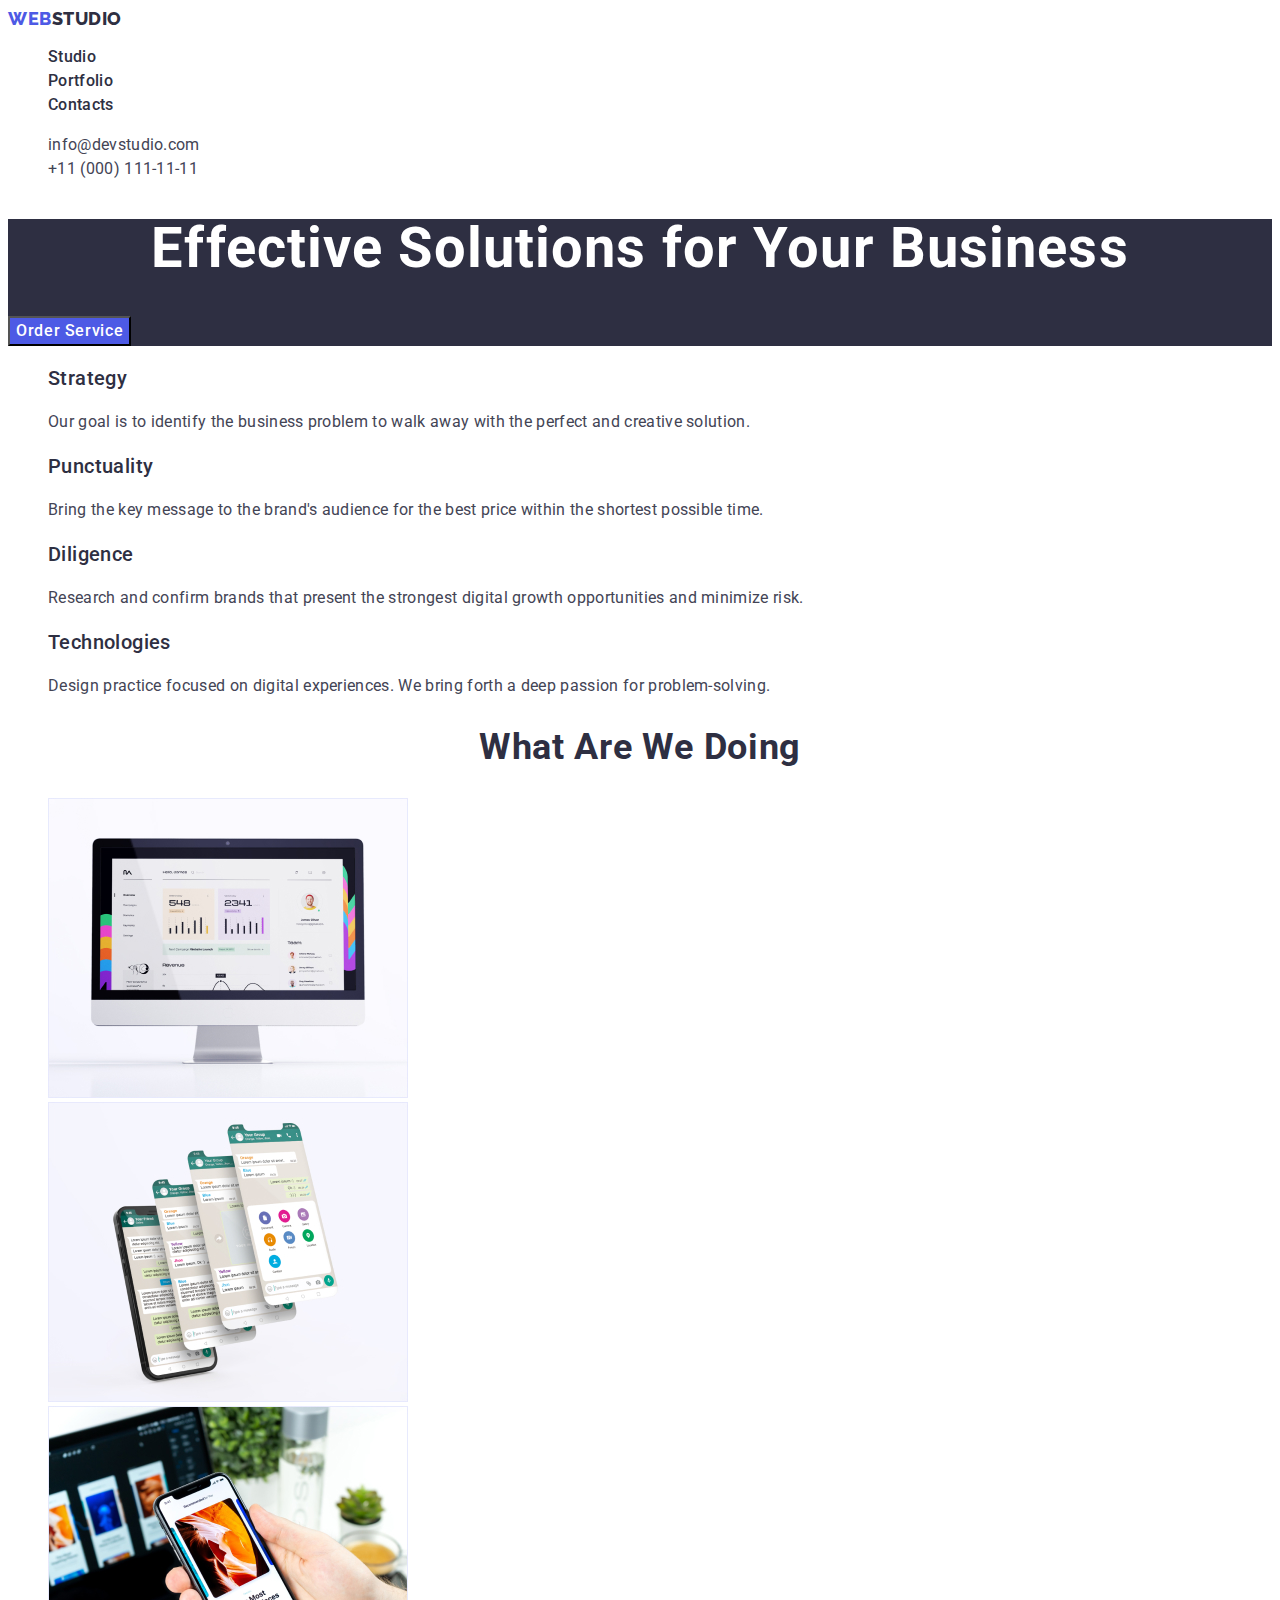
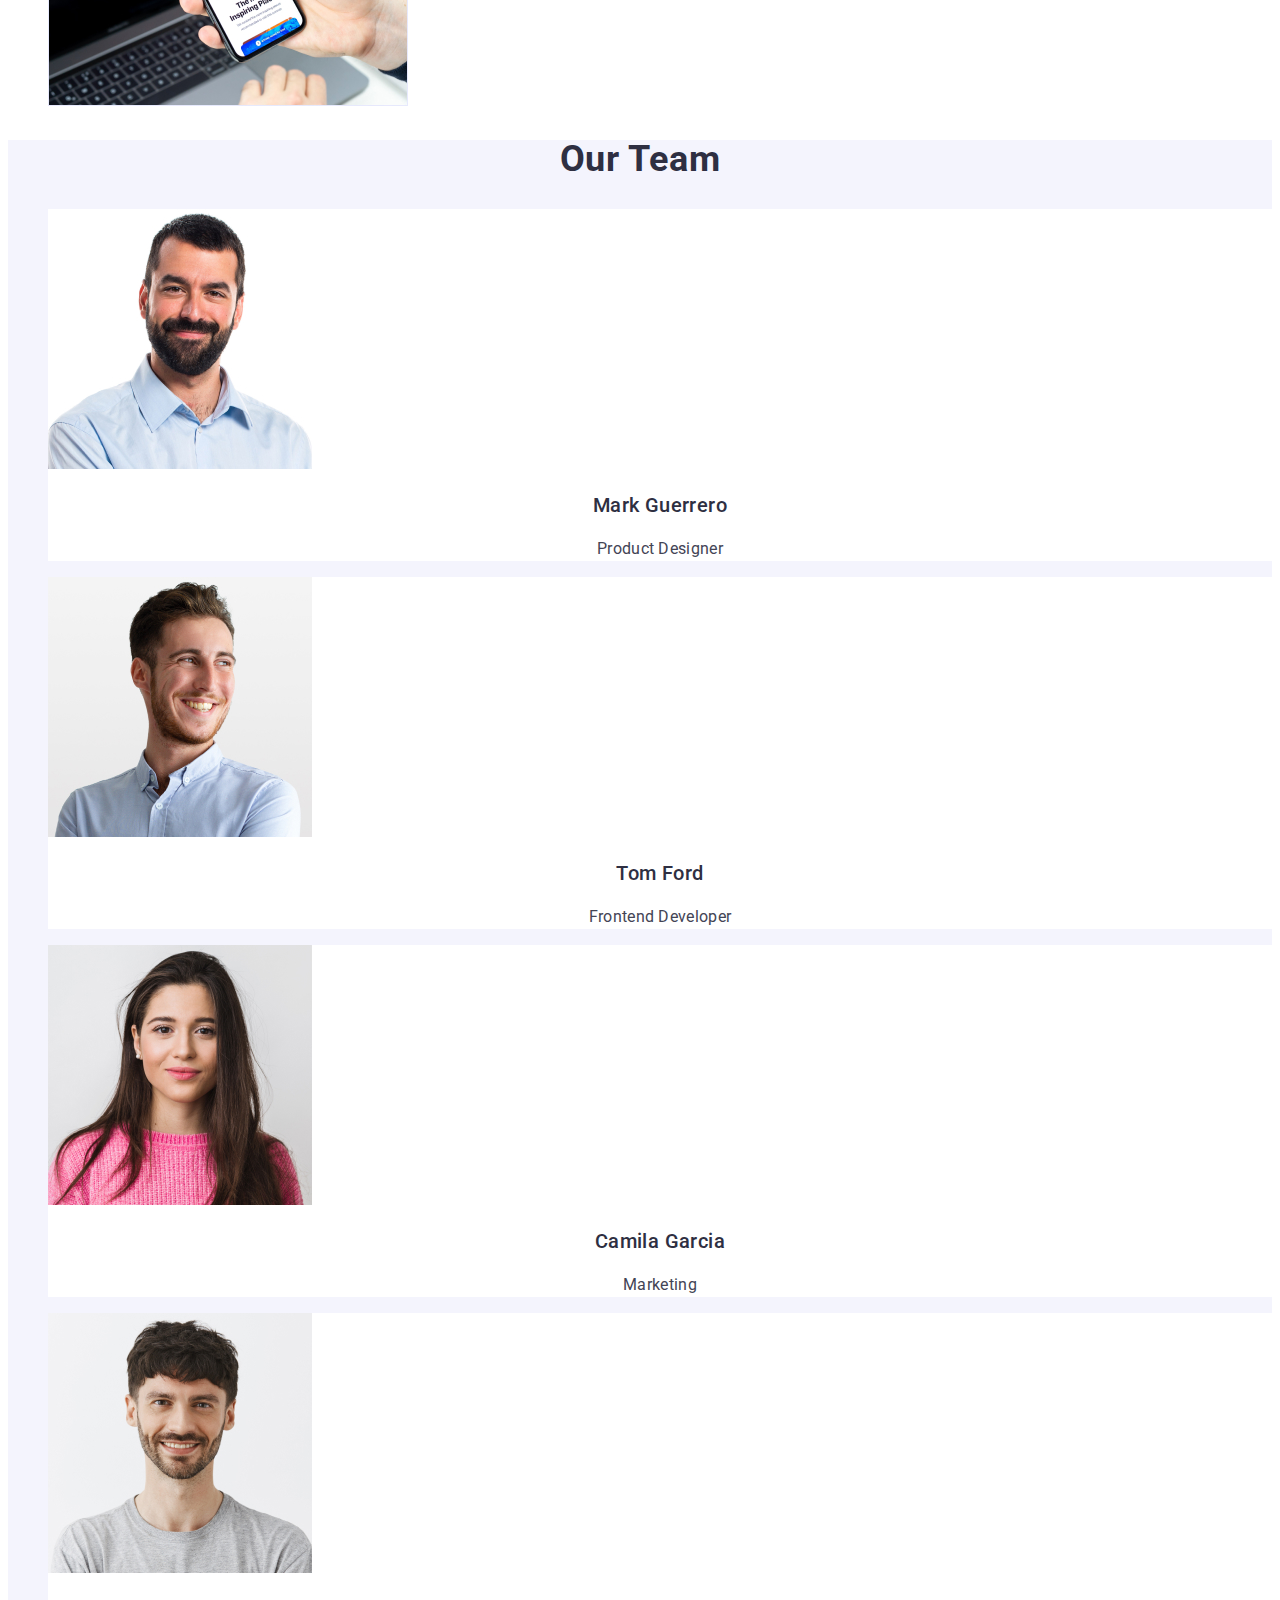
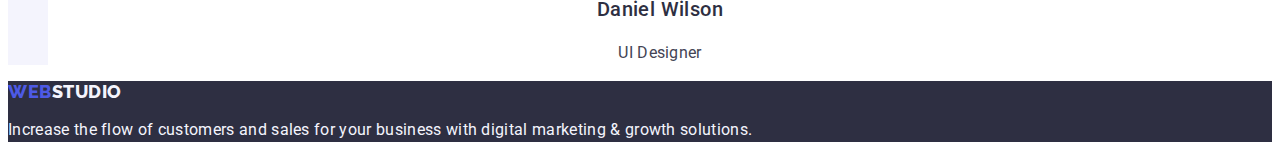
<file: index.html>
<!DOCTYPE html>
<html lang="en">
<head>
    <meta charset="UTF-8">
    <meta http-equiv="X-UA-Compatible" content="IE=edge">
    <meta name="viewport" content="width=device-width, initial-scale=1.0">
    <title>Document</title>
    <link rel="preconnect" href="https://fonts.googleapis.com">
    <link rel="preconnect" href="https://fonts.gstatic.com" crossorigin>
    <link href="https://fonts.googleapis.com/css2?family=Raleway:wght@800&family=Roboto:wght@400;500;700;900&display=swap" rel="stylesheet">
    <link rel="stylesheet" href="./css/styles.css">
</head>
<body>
    
    <header>
        
        <nav>

            <a href="./index.html" class="logo header link">Web<span class="accent">Studio</span></a>

            <ul class="site-nav list">
                <li><a href="./index.html" class="link">Studio</a></li>
                <li><a href="./portfolio.html" class="link">Portfolio</a></li>
                <li><a href="" class="link">Contacts</a></li>
            </ul>

        </nav>
        
        <address class="contacts">
            <ul class="list">
                <li><a href="mailto:info@devstudio.com" class="contact link">info@devstudio.com</a></li>
                <li><a href="tel:+110001111111" class="contact link">+11 (000) 111-11-11</a></li>  
            </ul>                      
        </address>        
        
    </header>

    <main>
        
        <section class="hero">
            <h1 class="hero-title">Effective Solutions for Your Business</h1>
            <button type="button" class="button">Order Service</button>
        </section>        

        <section class="section">
            <h2 class="section-title" hidden>Our advantages</h2>
            <ul class="feature-list list">
                <li>
                    <h3 class="title">Strategy</h3>
                    <p class="text">Our goal is to identify the business problem to walk away with the perfect and creative solution.</p>
                </li>
               
                <li>
                    <h3 class="title">Punctuality</h3>
                    <p class="text">Bring the key message to the brand's audience for the best price within the shortest possible time.</p>
                </li>
               
                <li>
                    <h3 class="title">Diligence</h3>
                    <p class="text">Research and confirm brands that present the strongest digital growth opportunities and minimize risk.</p>
                </li>
               
                <li>
                    <h3 class="title">Technologies</h3>
                    <p class="text">Design practice focused on digital experiences. We bring forth a deep passion for problem-solving.</p>
                </li>
            </ul>
        </section>

        <section class="section">
            <h2 class="section-title">What are we doing</h2>
            <ul class="doing-list list">
                <li>
                    <img 
                    src="./images/img1.jpg" 
                    alt="Computer screen showing statistics"
                    width="360"
                    >
                </li>

                <li>
                    <img 
                    src="./images/img2.jpg" 
                    alt="Smartphone with messenger on the screen"
                    width="360"
                    >
                </li>

                <li>
                    <img 
                    src="./images/img3.jpg" 
                    alt="Smartphone in the hands of a peerson with a picture on the screen"
                    width="360"
                    >
                </li>
            </ul>        
        </section>

        <section class="section team">
            <h2 class="section-title">Our Team</h2>
            <ul class="team-list list">
                <li class="item">
                    <img 
                        src="./images/mark-guerrero.jpg" 
                        alt="photo portrait of Mark Guerrero"
                        width="264"                    
                    >
                    <h3 class="title">Mark Guerrero</h3>
                    <p class="text">Product Designer</p>                    
                </li>

                 <li class="item">
                     <img 
                        src="./images/tom-ford.jpg" 
                        alt="photo portrait of Tom Ford"
                        width="264"                    
                    >
                    <h3 class="title">Tom Ford</h3>
                    <p class="text">Frontend Developer</p>                   
                </li>
                
                 <li class="item">
                    <img 
                        src="./images/camila-garcia.jpg" 
                        alt="photo portrait of Camila Garcia"
                        width="264"                    
                    >
                    <h3 class="title">Camila Garcia</h3>
                    <p class="text">Marketing</p>                    
                </li>

                 <li class="item">
                    <img 
                        src="./images/daniel-willson.jpg" 
                        alt="photo portrait of Daniel Wilson"
                        width="264"                    
                    >
                    <h3 class="title">Daniel Wilson</h3>
                    <p class="text">UI Designer</p>                    
                </li>
            </ul>
        </section>

    </main>

    <footer class="footer">

        <a href="./index.html" class="logo footer link">Web<span class="accent">Studio</span></a>
        
        <p class="text footer">Increase the flow of customers and sales for your business with digital marketing & growth solutions.</p>

    </footer>

</body>
</html>
</file>
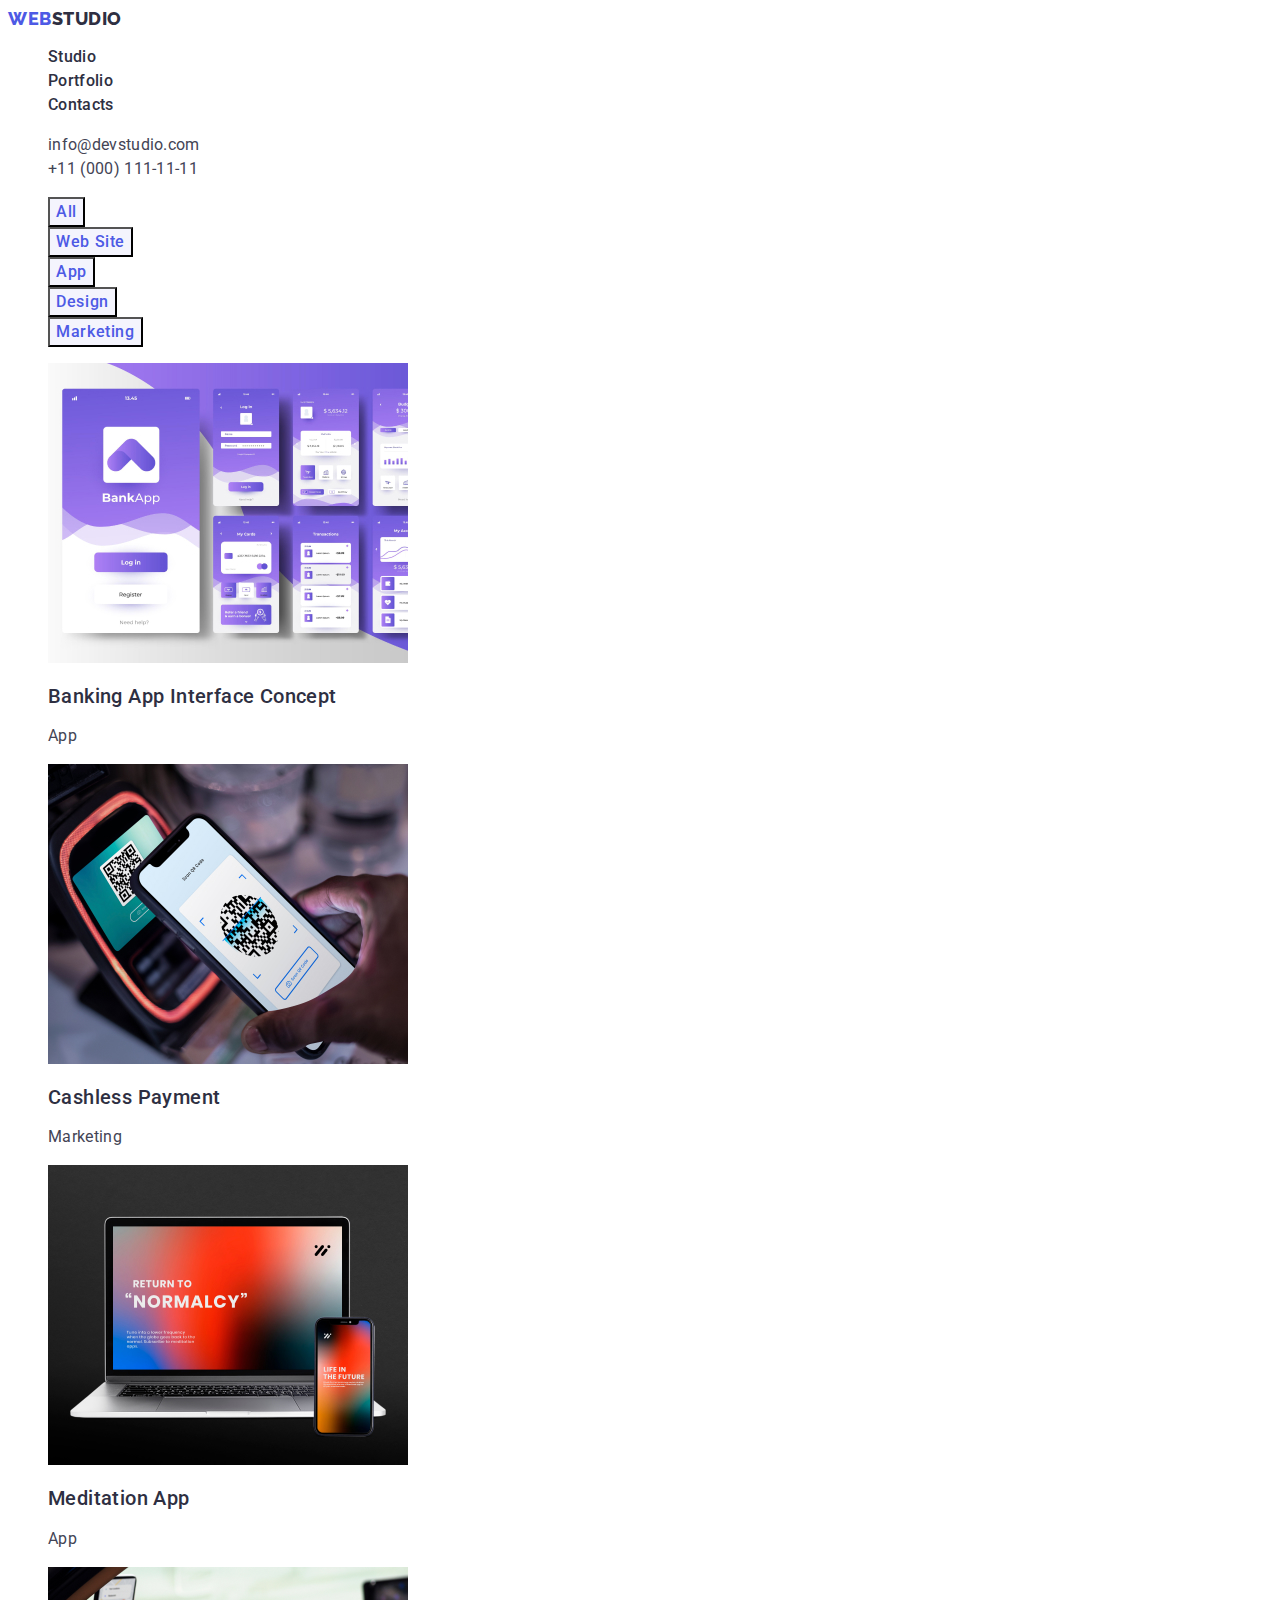
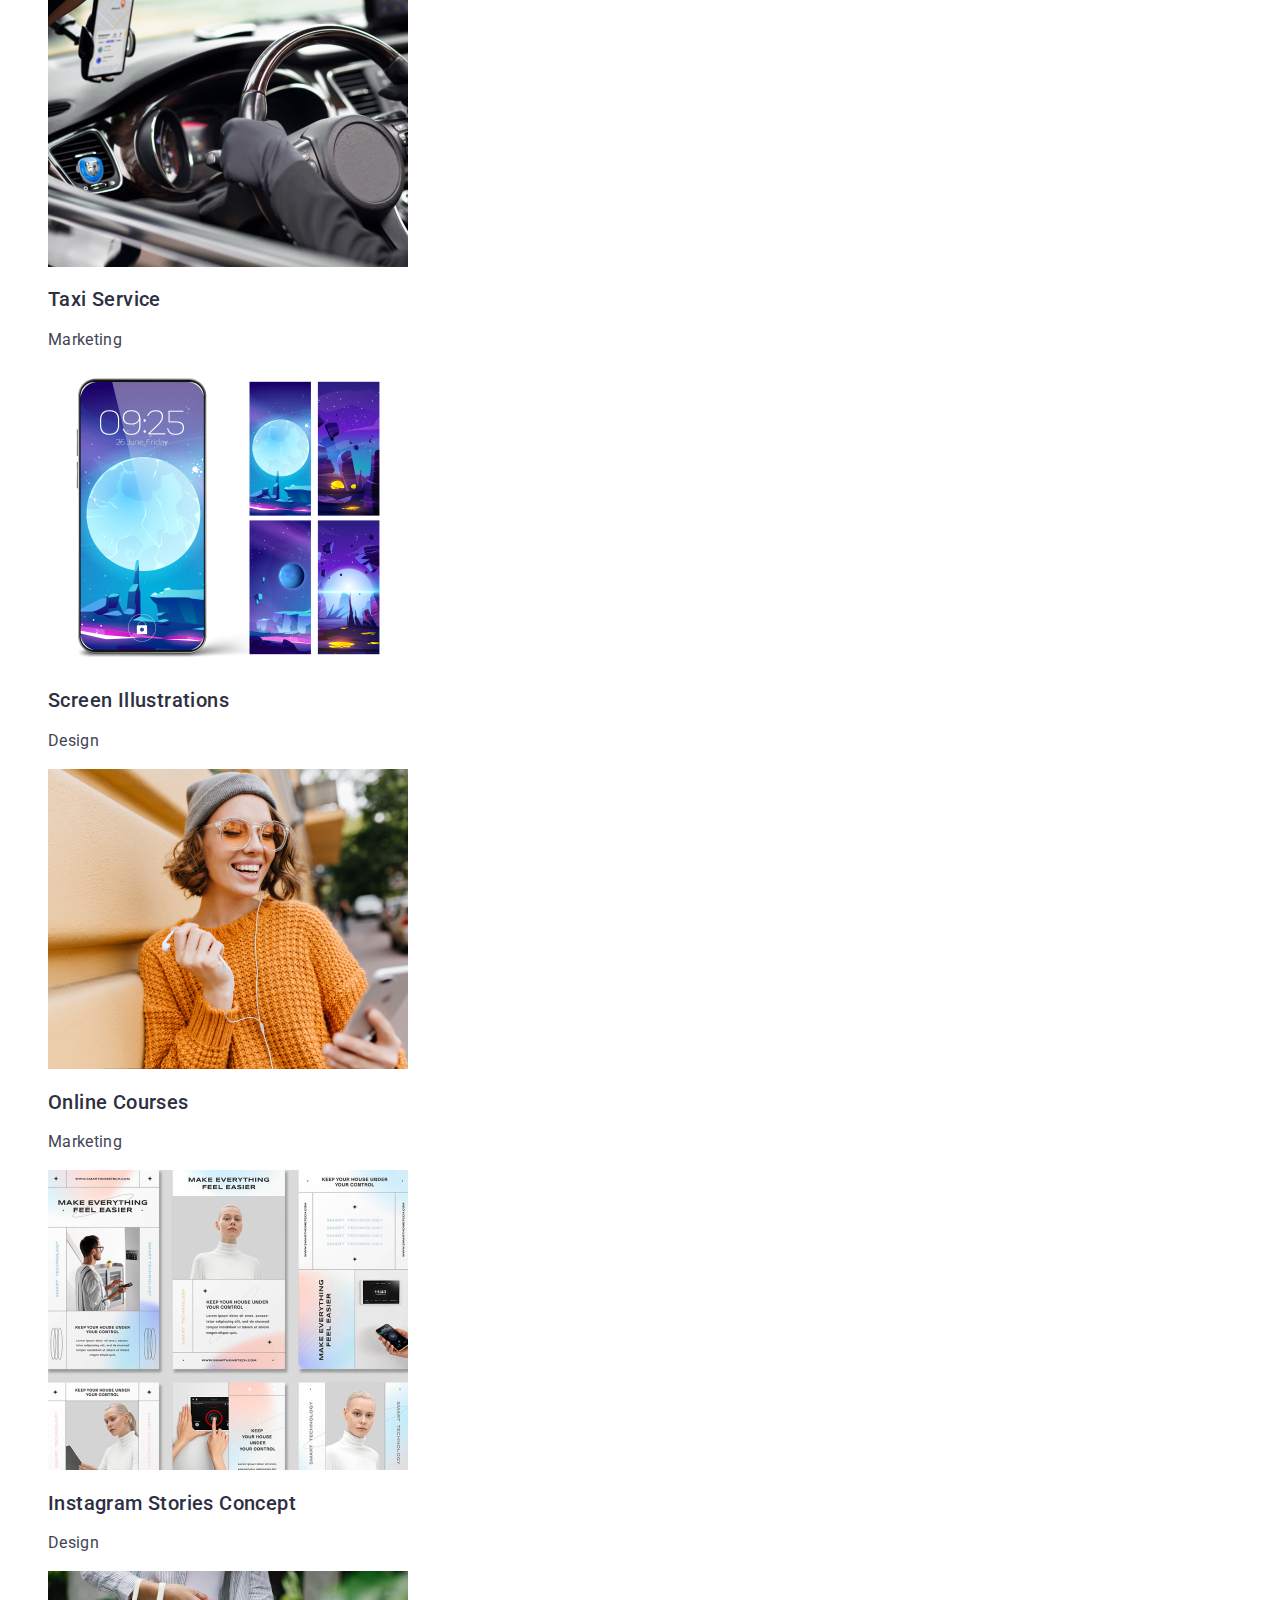
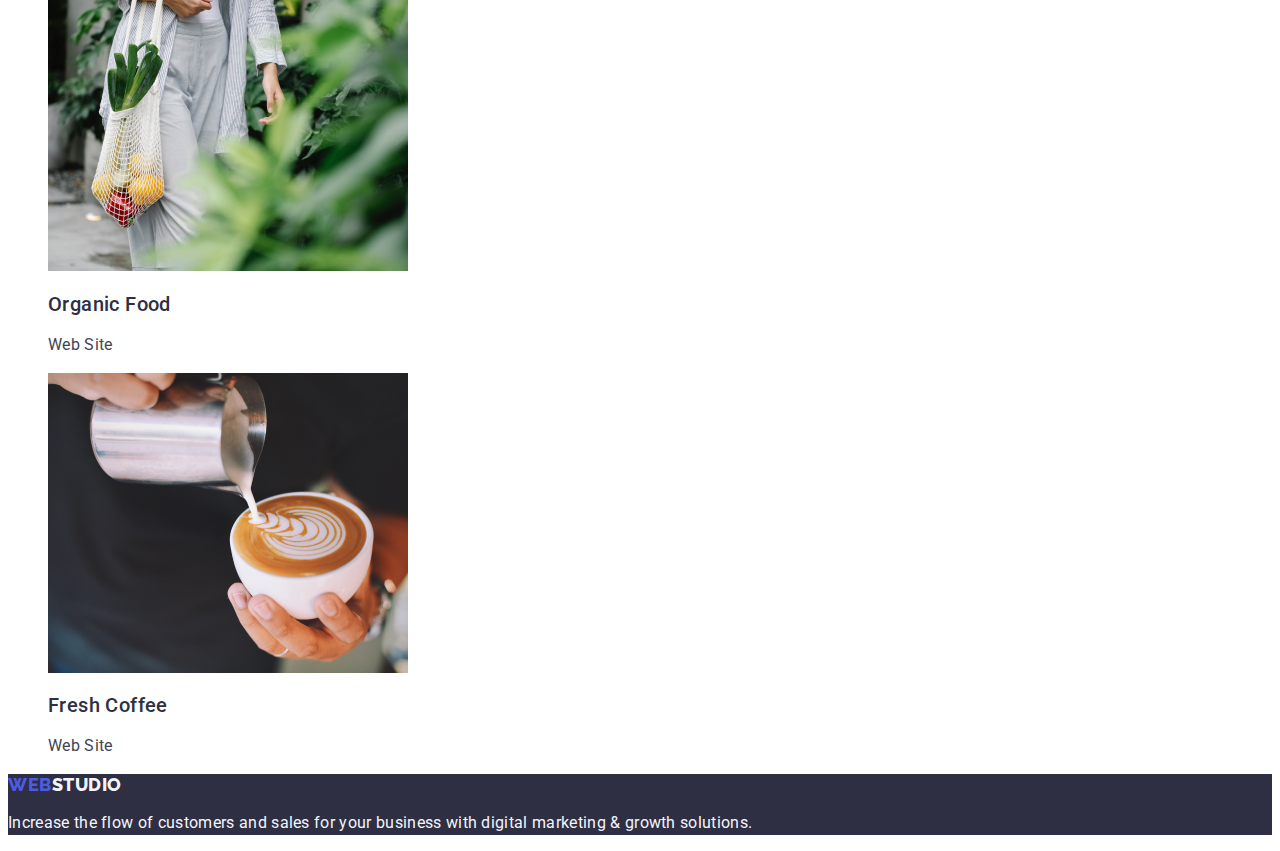
<file: portfolio.html>
<!DOCTYPE html>
<html lang="en">
<head>
    <meta charset="UTF-8">
    <meta http-equiv="X-UA-Compatible" content="IE=edge">
    <meta name="viewport" content="width=device-width, initial-scale=1.0">
    <title>Portfolio</title>
    <link rel="preconnect" href="https://fonts.googleapis.com">
    <link rel="preconnect" href="https://fonts.gstatic.com" crossorigin>
    <link href="https://fonts.googleapis.com/css2?family=Raleway:wght@800&family=Roboto:wght@400;500;700;900&display=swap" rel="stylesheet">
    <link rel="stylesheet" href="./css/styles.css">
</head>
<body>

    <header>
        
        <nav>

            <a href="./index.html" class="logo header link">Web<span class="accent">Studio</span></a>

            <ul class="site-nav list">
                <li><a href="./index.html" class="link">Studio</a></li>
                <li><a href="./portfolio.html" class="link">Portfolio</a></li>
                <li><a href="" class="link">Contacts</a></li>
            </ul>

        </nav>
        
        <address class="contacts">
            <ul class="list">
                <li><a href="mailto:info@devstudio.com" class="contact link">info@devstudio.com</a></li>
                <li><a href="tel:+110001111111" class="contact link">+11 (000) 111-11-11</a></li>  
            </ul>                      
        </address>        
        
    </header>

    <main>

        <section class="section">
            <h1 class="section-title" hidden>Parametr selection</h1>
            <ul class="buttons-list list">
                <li>           
                    <button type="button" class="button">All</button>
                </li>

                <li>           
                    <button type="button" class="button">Web Site</button>
                </li>

                <li>           
                    <button type="button" class="button">App</button>
                </li>

                <li>           
                    <button type="button" class="button">Design</button>
                </li>

                <li>           
                    <button type="button" class="button">Marketing</button>
                </li>
            </ul>

            <ul class="photo-list list">
                <li>
                    <a href="" class="link">
                    <img 
                        src="./images/BankingAppInterfaceConcept.jpg" 
                        alt="Banking app Interface screenshots"
                        width="360"                    
                    >
                    <h2 class="title">Banking App Interface Concept</h2>
                    <p class="text">App</p>  
                    </a>
                </li>

                <li>
                    <a href="" class="link">
                    <img 
                        src="./images/CashlessPayment.jpg" 
                        alt="Payment by phone"
                        width="360"                    
                    >
                    <h2 class="title">Cashless Payment</h2>
                    <p class="text">Marketing</p> 
                    </a> 
                </li>

                <li>
                    <a href="" class="link">
                    <img 
                        src="./images/MeditationApp.jpg" 
                        alt="Meditation app on laptop and phone screen"
                        width="360"                    
                    >
                    <h2 class="title">Meditation App</h2>
                    <p class="text">App</p> 
                    </a>
                </li>

                <li>
                    <a href="" class="link">
                    <img 
                        src="./images/TaxiService.jpg" 
                        alt="Taxi steering wheel"
                        width="360"                    
                    >
                    <h2 class="title">Taxi Service</h2>
                    <p class="text">Marketing</p>
                    </a>  
                </li>

                <li>
                    <a href="" class="link">
                    <img 
                        src="./images/ScreenIllustrations.jpg" 
                        alt="Phone screen Illustrations"
                        width="360"                    
                    >
                    <h2 class="title">Screen Illustrations</h2>
                    <p class="text">Design</p>  
                    </a>
                </li>

                <li>
                    <a href="" class="link">
                    <img 
                        src="./images/OnlineCourses.jpg" 
                        alt="Smiling girl in headphones looking at the phone"
                        width="360"                    
                    >
                    <h2 class="title">Online Courses</h2>
                    <p class="text">Marketing</p>  
                    </a>
                </li>

                <li>
                    <a href="" class="link">
                    <img 
                        src="./images/InstagramStoriesConcept.jpg" 
                        alt="screenshots of Instagram stories"
                        width="360"                    
                    >
                    <h2 class="title">Instagram Stories Concept</h2>
                    <p class="text">Design</p>  
                    </a>
                </li>

                <li>
                    <a href="" class="link">
                    <img 
                        src="./images/OrganicFood.jpg" 
                        alt="Vegetables and fruits in an ecological grid"
                        width="360"                    
                    >
                    <h2 class="title">Organic Food</h2>
                    <p class="text">Web Site</p>  
                    </a>
                </li>

                <li><a href="" class="link">
                    <img 
                        src="./images/FreshCoffee.jpg" 
                        alt="Barista makes pattern with milk foam on coffee"
                        width="360"                    
                    >
                    <h2 class="title">Fresh Coffee</h2>
                    <p class="text">Web Site</p> 
                    </a> 
                </li>
            </ul>
        </section>

    </main>
    
    <footer class="footer">

        <a href="./index.html" class="logo footer link">Web<span class="accent">Studio</span></a>
        
        <p class="text footer">Increase the flow of customers and sales for your business with digital marketing & growth solutions.</p>

    </footer>

</body>
</html>
</file>
<file: css/styles.css>
:root {
    --primary-text-color: #434455;
    --title-text-color: #2E2F42;
    --accent-color: #4D5AE5;
    --primary-white-color: #ffffff;
    --light-text-color: #F4F4FD;
    --secondary-accent-color: #404BBF;
}

body {
    color: var(--primary-text-color);
    background-color: var(--primary-white-color);

    font-family: "Roboto", sans-serif;
} 

.list {
    list-style: none;
}

/* logo */

.logo {
    color: var(--accent-color);

    font-family: "Raleway", sans-serif;
    font-weight: 800;
    font-size: 18px;
    line-height: 1.17;
    letter-spacing: 0.03em;
    text-transform: uppercase;
    text-decoration: none;
}

.logo .accent {
    color: var(--title-text-color);
}

.logo.header {
    color: var(--accent-color);
}

.logo.footer {
    color: var(--accent-color);
}

.logo.footer .accent {
    color: var(--light-text-color);
}

/* navigation */

.site-nav .link { 
    color: var(--title-text-color);

    font-weight: 500;
    font-size: 16px;
    line-height: 1.5;
    letter-spacing: 0.02em;
    text-decoration: none;
}

.site-nav .link:hover,
.site-nav .link:focus {
    color: var(--secondary-accent-color);
}

.link {
    text-decoration: none;
}

/* contacts */

.contacts {
    font-style: normal;
}

.contact {
    color: var(--primary-text-color);

    font-size: 16px;
    line-height: 1.5;
    letter-spacing: 0.02em;
    text-decoration: none;
}

.contact:hover,
.contact:focus {
    color: var(--secondary-accent-color);
}

/* hero */

.hero {
    background-color: var(--title-text-color);
}

.hero-title {
    color: var(--primary-white-color);

    font-weight: 700;
    font-size: 56px;
    line-height: 1.07;    
    text-align: center;
    letter-spacing: 0.02em;    
} 

.section-title {
    color: var(--title-text-color);

    font-weight: 700;
    font-size: 36px;
    line-height: 1.11;
    text-align: center;
    letter-spacing: 0.02em;
    text-transform: capitalize;
}

.feature-list .title {
    color: var(--title-text-color);

    font-weight: 500;
    font-size: 20px;
    line-height: 24px;
}

.button {
    color: var(--primary-white-color);
    background-color: var(--accent-color);

    font-family: inherit;
    font-weight: 500;
    font-size: 16px;
    line-height: 1.5;
    display: flex;
    align-items: center;
    letter-spacing: 0.04em;

    cursor: pointer;
}

.hero .button:hover,
.hero .button:focus {
    color: var(--primary-white-color);
    background-color: var(--secondary-accent-color);
}

.title {
    color: var(--title-text-color);

    font-weight: 500;
    font-size: 20px;
    line-height: 1.2;
    letter-spacing: 0.02em;
}

.team-list .title {
    text-align: center;
}

.item {
    background-color: var(--primary-white-color);
}

.text {
    color: var(--primary-text-color);

    font-size: 16px;
    line-height: 1.5;
    letter-spacing: 0.02em;
}

.text.footer {
    color: var(--light-text-color);
}

.team-list .text {
    text-align: center;
}

.team {
    background-color: var(--light-text-color);
}

footer {
    background-color: var(--title-text-color);
}

.buttons-list .button {
    color: var(--accent-color);
    background-color: var(--light-text-color);
}

.buttons-list .button:hover,
.buttons-list .button:focus {
    color: var(--primary-white-color);
    background-color: var(--secondary-accent-color);
}
</file>
